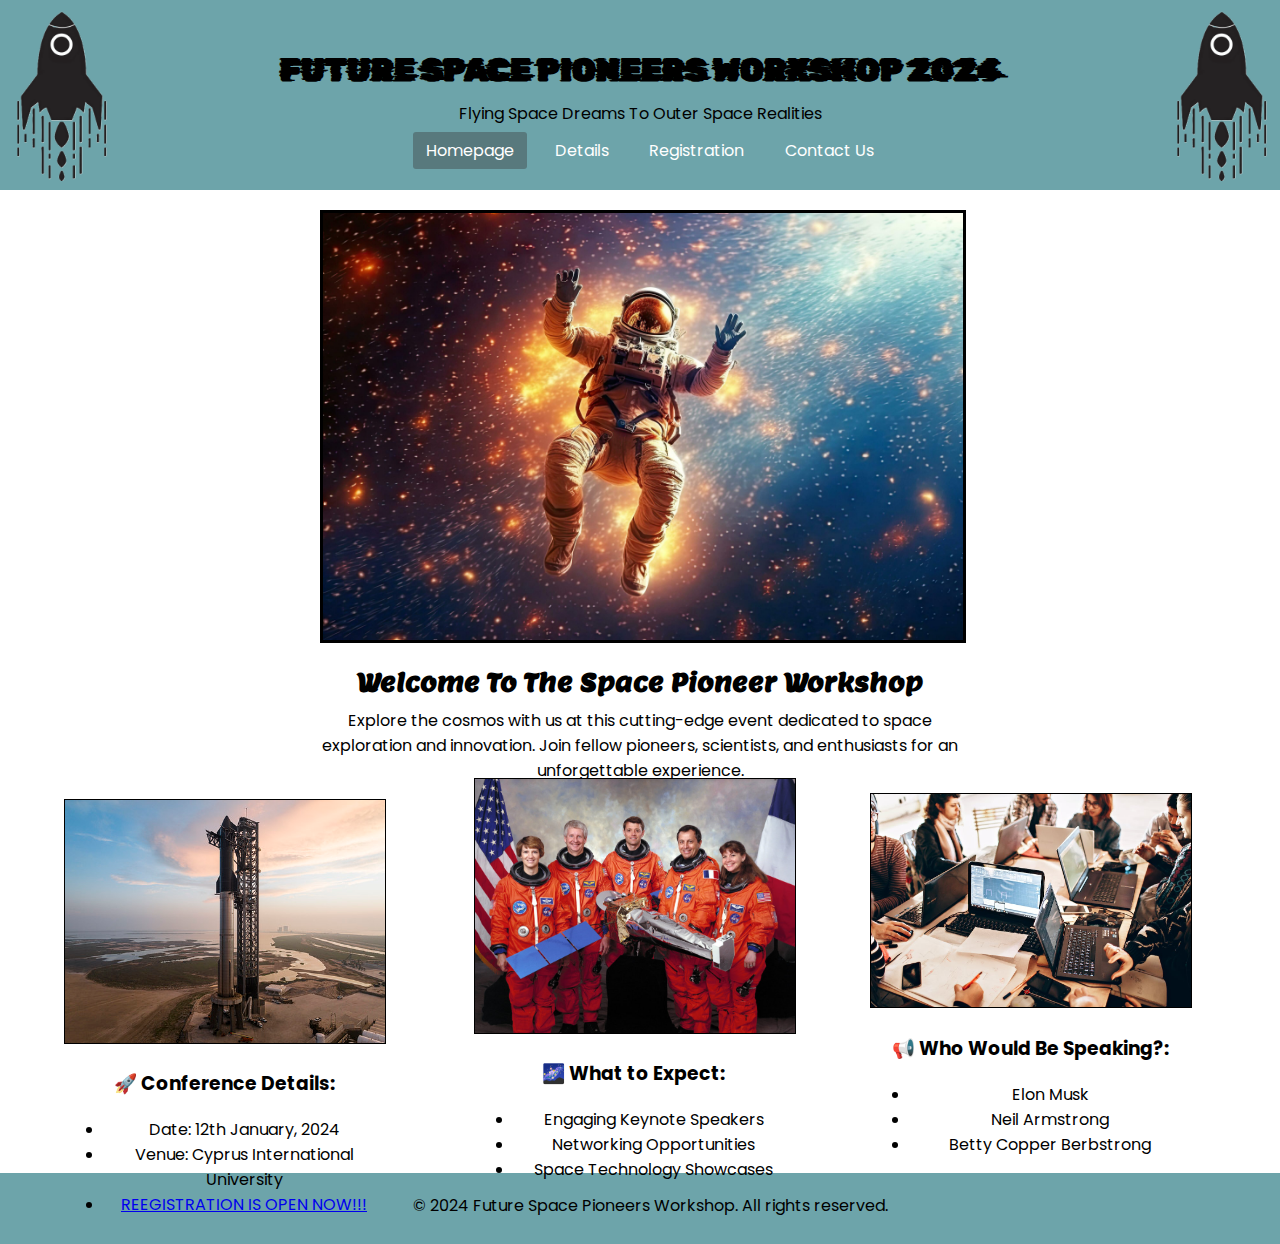
<file: CMPE233 TERM PROJECT Group10 for 22319425 & 22013455/Codes/HTML/index.html>
<!DOCTYPE html>
<html lang="en">
<head>
    <meta charset="UTF-8">
    <meta name="viewport" content="width=device-width, initial-scale=1.0">
    <link rel="stylesheet" href="../CSS/styles.css"/>
    <title>Future Space Pioneers Workshop 2024</title>
    <link rel="preconnect" href="https://fonts.googleapis.com">
    <link rel="preconnect" href="https://fonts.gstatic.com" crossorigin>
    <link href="https://fonts.googleapis.com/css2?family=Rubik+Glitch&display=swap" rel="stylesheet">
    <link rel="preconnect" href="https://fonts.googleapis.com">
    <link rel="preconnect" href="https://fonts.gstatic.com" crossorigin>
    <link href="https://fonts.googleapis.com/css2?family=Lemon&family=Rubik+Glitch&display=swap" rel="stylesheet">
    <link rel="preconnect" href="https://fonts.googleapis.com">
    <link rel="preconnect" href="https://fonts.gstatic.com" crossorigin>
    <link href="https://fonts.googleapis.com/css2?family=Poppins:wght@400;700&display=swap" rel="stylesheet">
</head>

<body>
   <header>
    <img class = "logo1" src="../images/spaceship.png" alt="image of a spaceship">
    <img class = "logo2" src="../images/spaceship.png" alt="image of a spaceship">

    <h1>FUTURE SPACE PIONEERS WORKSHOP 2024</h1>
    <p style = "margin-left: 0px;"> Flying Space Dreams To Outer Space Realities</p>
    <nav>
        <ul>
            <li><a class="active" href="index.html">Homepage</a></li>
            <li><a href="details.html">Details</a></li>
            <li><a href="registration.html">Registration</a></li>
            <li><a href="contact.html">Contact Us</a></li>
        </ul>
    </nav>

</header>
<div class="container">
    
    <div class="box">
      <img class = "right"src="../images/cosmos.jpeg" alt="scientists exploring the cosmos">
      <h2>Welcome To The Space Pioneer Workshop</h2>
      <p>Explore the cosmos with us at this cutting-edge event dedicated to space exploration and innovation. Join fellow pioneers, scientists, and enthusiasts for an unforgettable experience.</p>
    </div>

  <div class ="container1">
    <div class = "box1">
     <img class = "right1" src ="../images/spacex.jpg" alt ="image of a spacecraft">
     <h3>🚀 Conference Details:</h3>
     <ul>
        <li>Date: 12th January, 2024</li>
        <li>Venue: Cyprus International University</li>
        <li><a href="registration.html">REEGISTRATION IS OPEN NOW!!!</a></li>
     </ul>
    </div>

    <div class = "box2">
        <img class = "middle1" src="../images/astro.jpg" alt = "image of astronaunts">
        <h3>🌌 What to Expect:</h3>
        <ul>
            <li>Engaging Keynote Speakers</li>
            <li>Networking Opportunities</li>
            <li>Space Technology Showcases</li>
        </ul>
    
    </div>

    <div class = "box3">
        <img class = "middle2" src="../images/working.jpeg" alt = "image of live workshop">
        <h3> 📢 Who Would Be Speaking?:</h3>
        <ul>
            <li>Elon Musk</li>
            <li>Neil Armstrong</li>
            <li>Betty Copper Berbstrong</li>
        </ul>
    
    </div>

  </div>
  
   <footer>
        <p class="floating">&copy; 2024 Future Space Pioneers Workshop. All rights reserved.</p>
    </footer>
</div>
</body>
</html>
</file>
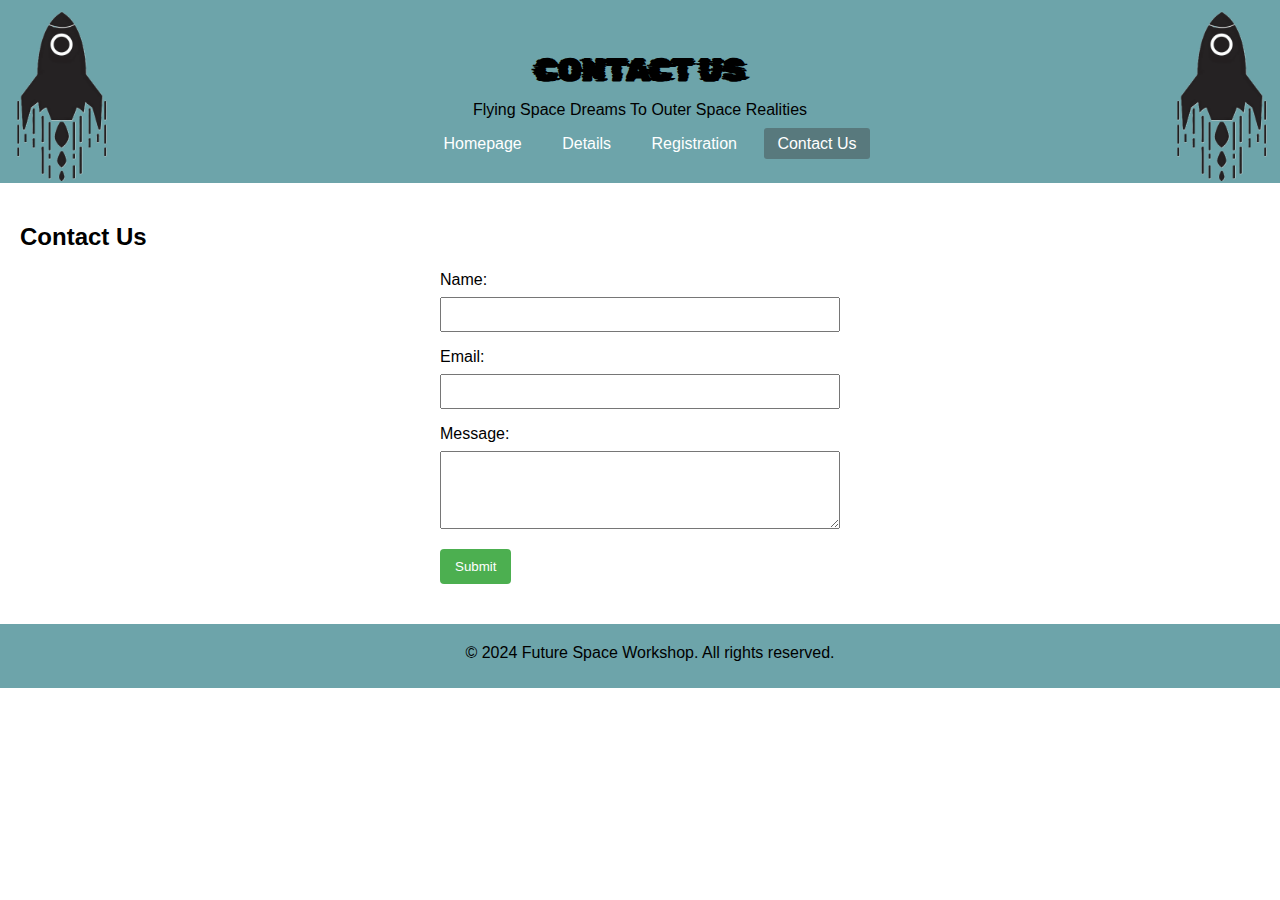
<file: CMPE233 TERM PROJECT Group10 for 22319425 & 22013455/Codes/HTML/contact.html>
<!DOCTYPE html>
<html lang="en">
<head>
    <meta charset="UTF-8">
    <meta name="viewport" content="width=device-width, initial-scale=1.0">
    <link rel="stylesheet" href="../CSS/styles.css">
    <title>Contact Us</title>
    <link rel="preconnect" href="https://fonts.googleapis.com">
    <link rel="preconnect" href="https://fonts.gstatic.com" crossorigin>
    <link href="https://fonts.googleapis.com/css2?family=Rubik+Glitch&display=swap" rel="stylesheet">
    <style>
      
      </style>
</head>
<body>
  <header>
    <img class = "logo1" src="../images/spaceship.png" alt="image of a spaceship">
    <img class = "logo2" src="../images/spaceship.png" alt="image of a spaceship">

    <h1>CONTACT US</h1>
    <p style = "margin-left: 0px;"> Flying Space Dreams To Outer Space Realities</p>
    <nav>
        <ul>
            <li><a href="index.html">Homepage</a></li>
            <li><a href="details.html">Details</a></li>
            <li><a href="registration.html">Registration</a></li>
            <li><a class="active" href="contact.html">Contact Us</a></li>
        </ul>
    </nav>

</header>

    <main>
        <section class="contact-form">
            <h2>Contact Us</h2>

  <form id="contactForm">
    <label for="name">Name:</label>
    <input type="text" id="name" name="name" required>

    <label for="email">Email:</label>
    <input type="email" id="email" name="email" required>

    <label for="message">Message:</label>
    <textarea id="message" name="message" rows="4" required></textarea>

    <button type="submit">Submit</button>
  </form>

        </section>
    </main>

    <footer>
        <p class="floating">&copy; 2024 Future Space Workshop. All rights reserved.</p>
    </footer>
</body>
</html>
</file>
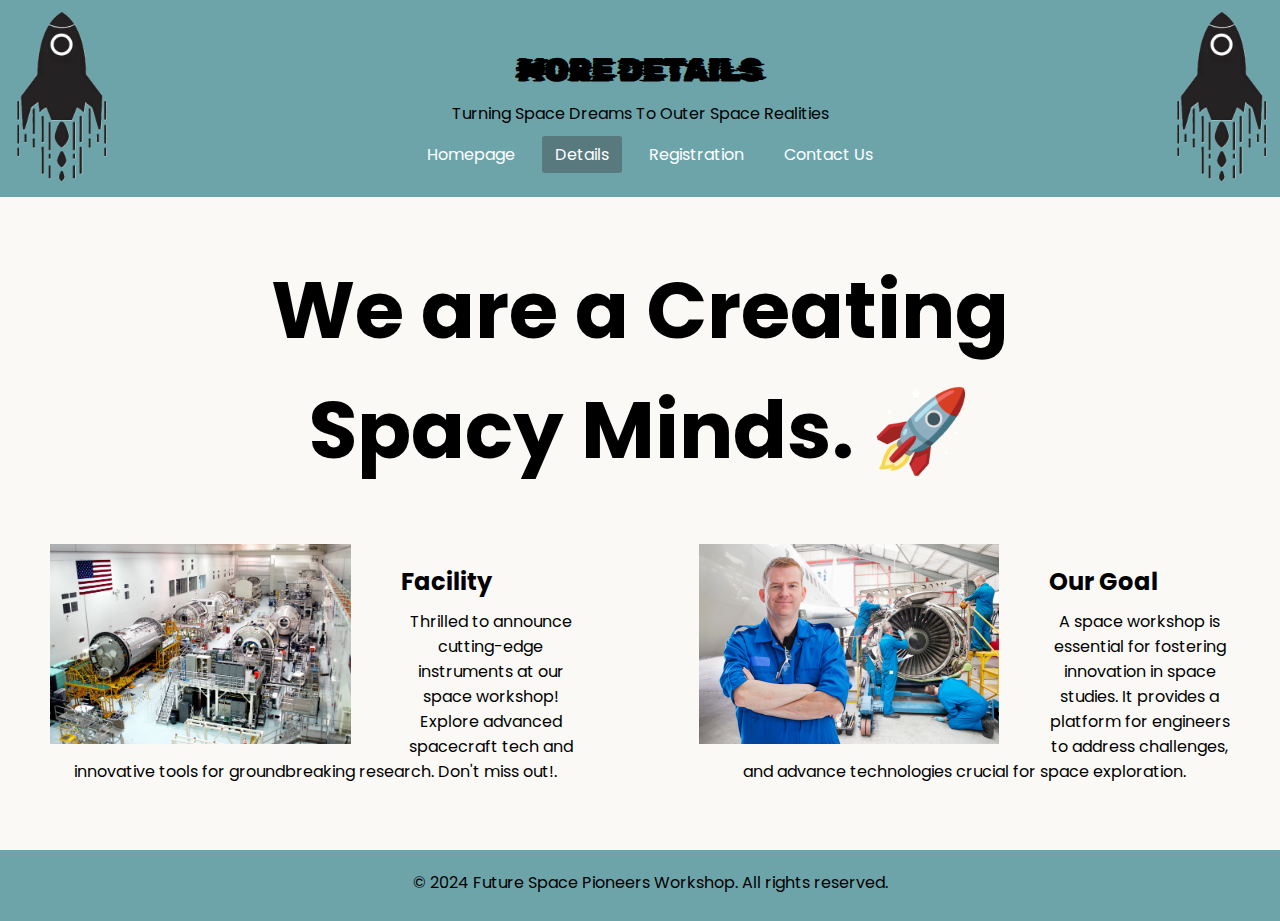
<file: CMPE233 TERM PROJECT Group10 for 22319425 & 22013455/Codes/HTML/details.html>
<!DOCTYPE html>
<html lang="en">
<head>
    <meta charset="UTF-8">
    <meta name="viewport" content="width=device-width, initial-scale=1.0">
    <link rel="stylesheet" href="../CSS/styles.css"/>
    <title>Details</title>
    <link rel="preconnect" href="https://fonts.googleapis.com">
    <link rel="preconnect" href="https://fonts.gstatic.com" crossorigin>
    <link href="https://fonts.googleapis.com/css2?family=Rubik+Glitch&display=swap" rel="stylesheet">
    <link rel="preconnect" href="https://fonts.googleapis.com">
    <link rel="preconnect" href="https://fonts.gstatic.com" crossorigin>
    <link href="https://fonts.googleapis.com/css2?family=Poppins:wght@400;700&display=swap" rel="stylesheet">
</head>



<body class = "details">

    <header>
        <img class = "logo1" src="../images/spaceship.png" alt="image of a spaceship">
        <img class = "logo2" src="../images/spaceship.png" alt="image of a spaceship">
    
        <h1>MORE DETAILS</h1>
        <p style = "margin-left: 0px;"> Turning Space Dreams To Outer Space Realities</p>
        <nav>
            <ul>
                <li><a href="index.html">Homepage</a></li>
                <li><a class ="active" href="details.html">Details</a></li>
                <li><a href="registration.html">Registration</a></li>
                <li><a href="contact.html">Contact Us</a></li>
            </ul>
        </nav>
    
    </header>

    <div class="main">
      <h1 class = "deeds">We are a Creating <br />Spacy Minds. 🚀</h1>
      <div class="left card"><img class="tile-image" src="../images/facility.jpg" alt="areo facility">
        <h2 class="card-title">Facility</h2>
        <p class="card-text">Thrilled to announce cutting-edge instruments at our space workshop! Explore advanced spacecraft tech and innovative tools for groundbreaking research. Don't miss out!.</p>
      </div>
  
      <div class="right2 card"><img class="tile-image" src="../images/aeronautics.jpg" alt="what is space">
        <h2 class="card-title">Our Goal</h2>
        <p>A space workshop is essential for fostering innovation in space studies. It provides a platform for engineers to 
            address challenges, and advance technologies crucial for space exploration.</p>
      </div>
  
    </div>
   
<footer>
    <p class="floating">&copy; 2024 Future Space Pioneers Workshop. All rights reserved.</p>
</footer>
</body>
</html>
</file>
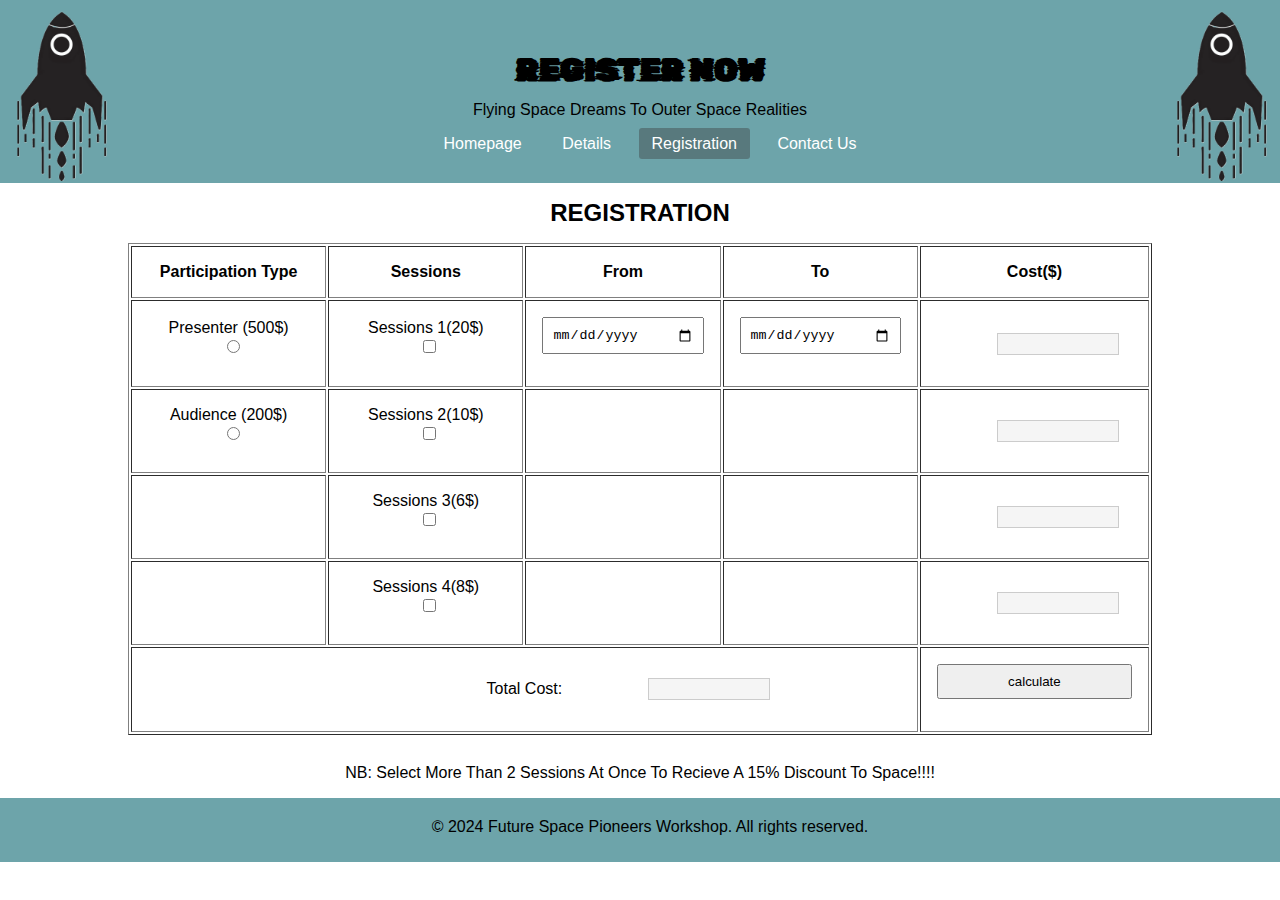
<file: CMPE233 TERM PROJECT Group10 for 22319425 & 22013455/Codes/HTML/registration.html>
<!DOCTYPE html>
<html lang="en">
<head>
    <meta charset="UTF-8">
    <meta name="viewport" content="width=device-width, initial-scale=1.0">
    <link rel="stylesheet" href="../CSS/styles.css"/>
    <title>Registration</title>
    <link rel="preconnect" href="https://fonts.googleapis.com">
    <link rel="preconnect" href="https://fonts.gstatic.com" crossorigin>
    <link href="https://fonts.googleapis.com/css2?family=Rubik+Glitch&display=swap" rel="stylesheet">
</head>
<body>
   <header>
    <img class = "logo1" src="../images/spaceship.png" alt="image of a spaceship">
    <img class = "logo2" src="../images/spaceship.png" alt="image of a spaceship">

    <h1>REGISTER NOW</h1>
    <p style = "margin-left: 0px;"> Flying Space Dreams To Outer Space Realities</p>
    <nav>
        <ul>
            <li><a href="index.html">Homepage</a></li>
            <li><a href="details.html">Details</a></li>
            <li><a class="active" href="registration.html">Registration</a></li>
            <li><a href="contact.html">Contact Us</a></li>
        </ul>
    </nav>
</header>
<body>

<table border="1">
    <caption>Registration</caption>
   <tr >
    <th width = "150">Participation Type</th>
    <th width = "150">Sessions</th>
    <th width = "150">From</th>
    <th width = "150">To</th>
    <th width = "150">Cost($)</th>
   </tr>

   <tr>
    <td>Presenter (500$)<input type = "radio" name = "participantType" value="500"></td>
    <td>Sessions 1(20$) <input type = "checkbox" name = "session" data-price = "20" value="1"></td>
    <td><input id="fromDate" type = "date"></td>
    <td><input id="toDate" type = "date"></td>
    <td><div class="output-box" id="outputBox1"></div></td>
   </tr>

   <tr>
    <td>Audience (200$)<input type = "radio" name = "participantType" value="200"></td>
    <td>Sessions 2(10$)<input type ="checkbox" name="session" data-price="10" value="2"></td>
    <td></td>
    <td></td>
    <td><div class="output-box" id="outputBox2"></div></td>
   </tr>

   <tr>
    <td></td>
    <td>Sessions 3(6$)<input type ="checkbox" name="session" data-price="6" value="3"></td>
    <td></td>
    <td></td>
    <td><div class="output-box" id="outputBox3"></div></td>
    </tr>

   <tr>
    <td></td>
    <td>Sessions 4(8$)<input type ="checkbox" name="session" data-price="8" value="4"></td>
    <td></td>
    <td></td>
    <td><div class="output-box" id="outputBox4"></div></td>
   </tr>

   <tfoot>
    <tr>
        <td colspan="4">Total Cost: <div class="output-box" id="outputBox5"></div></td>
        <td><input type="button" value="calculate" onclick="sumValues()"></td>
    </tr>
   </tfoot>
</table>

<p>NB: Select More Than 2 Sessions At Once To Recieve A 15% Discount To Space!!!!</p>
<script src = "../Javascript/script.js" charset="utf-8"></script>
</body>
<footer>
    <p class="floating">&copy; 2024 Future Space Pioneers Workshop. All rights reserved.</p>
</footer>
</body>
</html>
</file>
<file: CMPE233 TERM PROJECT Group10 for 22319425 & 22013455/Codes/CSS/styles.css>
body {
    font-family: 'Arial', sans-serif;
    margin: 0;
    padding: 0;
    
}

header {
    background-color: #6DA4AA;
    color: #ffffff;
    padding: 30px;
    text-align: center;
}

h1{
    margin-left: 0px;
    font-weight: bold;
    font-family: 'Rubik Glitch', system-ui;
    color: black;
    text-align: center;
}

nav ul {
    list-style: none;
    padding: 0;
    margin: 0;
    margin-left: 20px;
}

nav ul li{
  display: inline-block;
  line-height: 10px;
  margin: 0 5px;
}

nav ul li a {
    border-radius: 3px;
    padding: 7px 13px;
}

nav a{
  text-decoration: none;
  color: white;
  font-family: "Poppins", sans-serif;
  

}

a.active, a:hover{
  background: #58797d;
  transition: .5s;

}
main {
    padding: 20px;
}

footer {
    background-color: #6DA4AA;
    color: #fff;
    text-align: center;
    padding: 10px;
    bottom: 0;
    width: 100%;
    clear: both;
}

.floating{
  margin-top: 10px;
}
.logo1{
    width: 100px;
    height: auto; 
    position: absolute;
    top: 10px;
    left: 10px;
}

.logo2{
    width: 100px;
    height: auto; 
    position: absolute;
    top: 10px;
    right: 10px;
}


/*index*/
.box{
    width: 50%;
    margin-left: 25%;
    margin-top: 20px;
    color: black;
    text-align: center;
    font-family: 'Lemon', serif;
   }

   .right{
    border: 3px solid black;
    width: 100%;
   }

   .box1{
      width: 25%;
      margin-left: 5%;
      margin-top: 10px;
      color: black;
      text-align: center;  
      font-family: "Poppins", sans-serif;
      position: relative;

    }

    .right1{
     border: 1px solid black;
     width: 100%;
    }

    .box2{
      width: 25%;
      margin-left: 37%;
      margin-top: -455px;
      color: black;
      text-align: center;
      font-family: "Poppins", sans-serif;
      position: relative;
    }

    .middle1{
     border: 1px solid black;
     width: 100%;
    }

    .box3{
      width: 25%;
      margin-left: 68%;
      margin-top: -405px;
      color: black;
      text-align: center;
      font-family: "Poppins", sans-serif;
      position: relative;
    }

    .middle2{
     border: 1px solid black;
     width: 100%;
    }


    /*Details*/
.details {
    font-family: "Poppins", sans-serif;
    margin: 0px 0px 0 0px;
    background-color: #faf9f6;
    display: flex;
    flex-direction: column;
    min-height: 95vh;
  }
  .main {
    flex: 1;
    margin: 0px 50px 50px 50px;
  }
  
  .deeds {
    font-size: 5rem;
    font-family: "Poppins", sans-serif;
  }
   
  .tile-image {
    height: 200px;
    float: left;
    margin-right: 50px;
  }
  
  .card {
    width: 45%;
  }
  
  .left {
    float: left;
  }
  
  .right2 {
    float: right;
  }
  
  p{
    font-family: "Poppins", sans-serif;
    color: black;
    margin-top: -10px;
    text-align: center;
  }
  


/*Contact*/
  
  form {
    max-width: 400px;
    margin: 20px auto;
  }

  label {
    display: block;
    margin-bottom: 8px;
  }

  input, textarea {
    width: 100%;
    padding: 8px;
    margin-bottom: 16px;
    box-sizing: border-box;
  }

  button {
    background-color: #4CAF50;
    color: white;
    padding: 10px 15px;
    border: none;
    border-radius: 4px;
    cursor: pointer;
  }

  button:hover {
    background-color: #45a049;
  }

  .error {
    color: red;
  }

  table{
    width:80%;
    text-align: center;
    margin-left: 10%;
    margin-bottom: 3%;
    
  }

  caption{
    color: black;
    text-align: center;
    padding: 1rem;
    font-size: 1.5rem;
    font-weight: 700;
    text-transform: uppercase;
    font-family: "Poppins", sans-serif;
  }

  th,td{
    padding: 1rem;
  }

  .output-box {
    border: 1px solid #ccc;
    padding: 10px;
    margin-left: 60px;
    background-color: #f5f5f5;
    width: 100px; 
}

#outputBox5{
  margin-left: 500px;
  margin-top: -20px;
}
</file>
